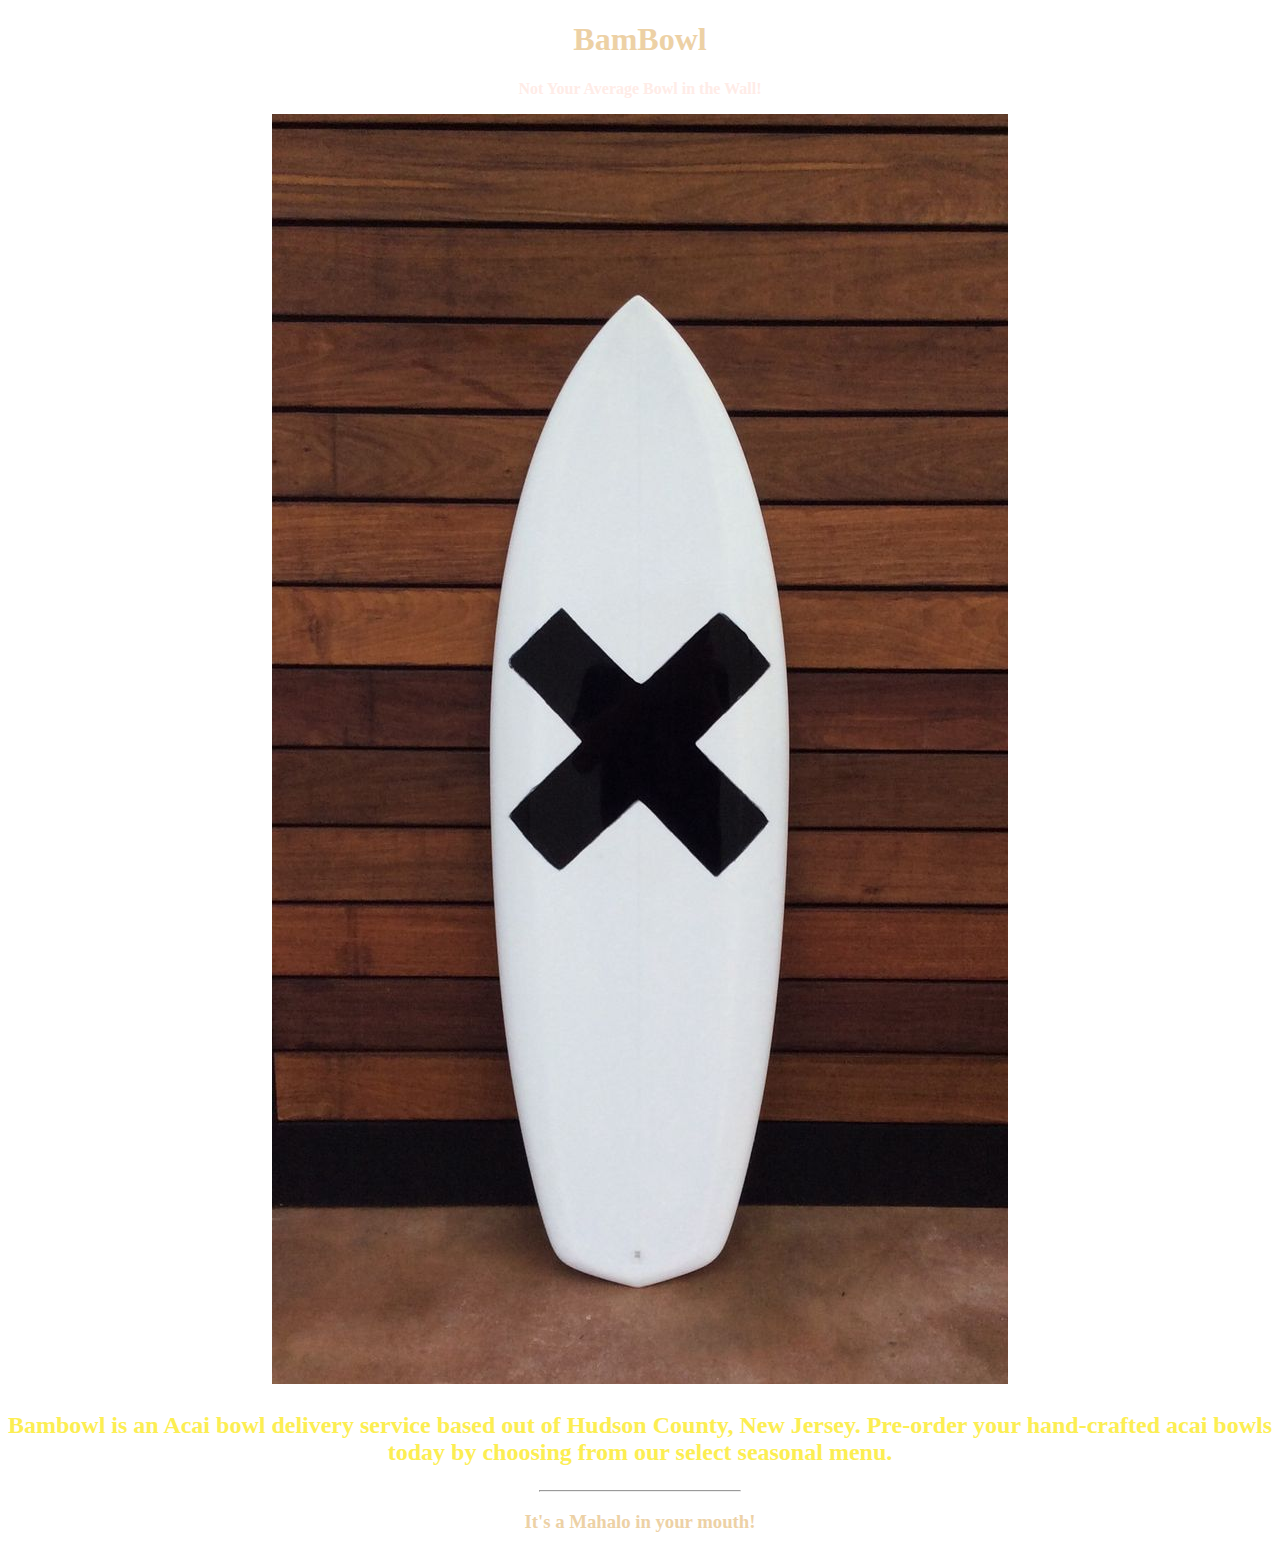
<file: unit_3/index.html>
<!DOCTYPE html>
<html>
	<head>
		<link rel="stylesheet" type="text/css" href="css/style.css">
		<title>BamBowl.</title>
	</head>
	<body>
		<h1>BamBowl</h1>
		
		<div>
		<p id="slogan">Not Your Average Bowl in the Wall!</p>
		</div>

		<div>
		<img src="images/surfguy.jpg">
		</div>

		<div>

		<h2><p id="summary">Bambowl is an Acai bowl delivery service based out of Hudson County, New Jersey.  Pre-order your hand-crafted acai bowls today by choosing from our select seasonal menu.</p></h2>  

		</div>

		<div>

		<hr>

		<h3><p>It's a Mahalo in your mouth!</p></h3>

		</div>


	</body>
</html>
</file>
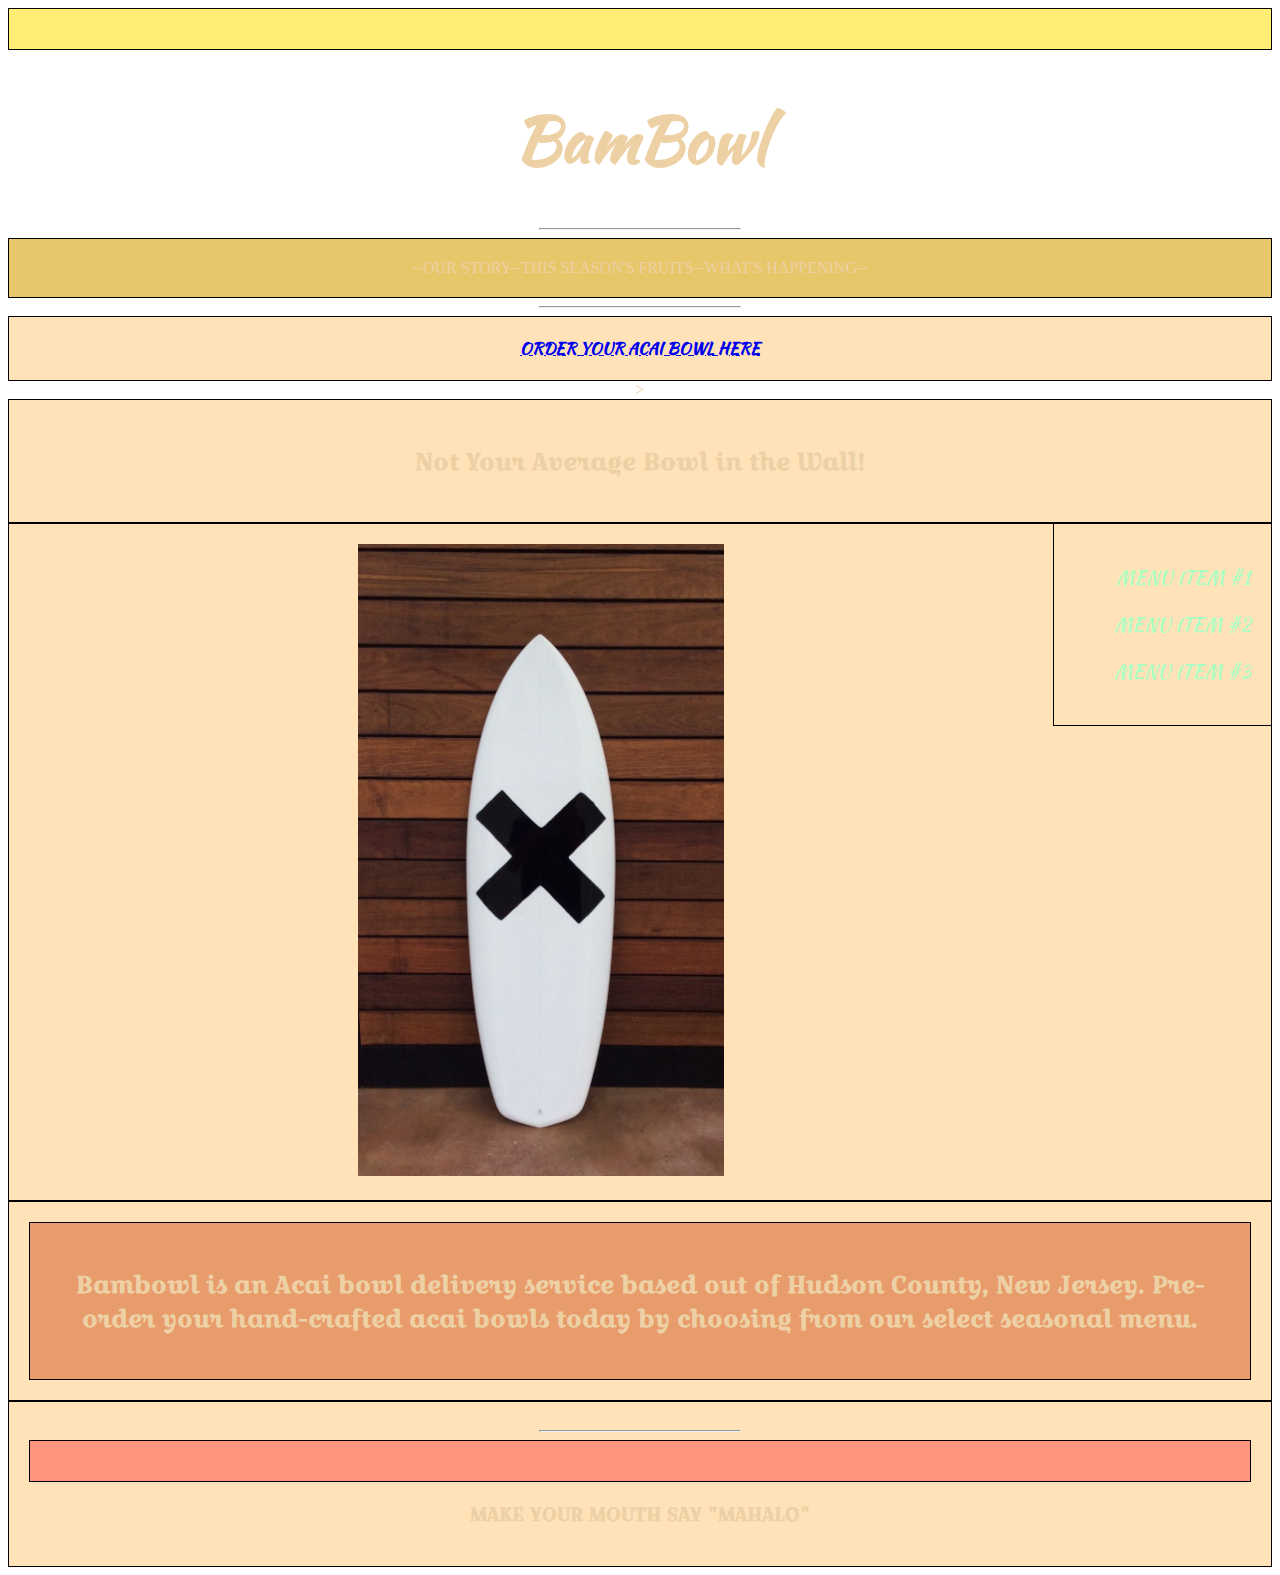
<file: unit_5/index.html>
<!DOCTYPE html>
<html>
	<head>

	<style>
@import url('https://fonts.googleapis.com/css?family=Kaushan+Script');
</style>

<style>
@import url('https://fonts.googleapis.com/css?family=Croissant+One');
</style>
		
		<link rel="stylesheet" type="text/css" href="css/style1.css">
		<title>BamBowl.</title>

	</head>

	<body>

		<header></header><h1>BamBowl</h1></header>

		<hr>

		<nav>--OUR STORY--THIS SEASON'S FRUITS--WHAT'S HAPPENING--</nav>

		<hr>

		<div>
		<section><a href="www.curtismayfield.com">ORDER YOUR ACAI BOWL HERE</a></section>
		</div>
		>
		<div>
		<p id="slogan">Not Your Average Bowl in the Wall!</p>
		</div>

		<aside style="font-family: 'Kaushan Script', cursive; font-size: larger; float: right; color: #ACFFC3">
			<ul>MENU ITEM #1</ul>
			<ul>MENU ITEM #2</ul>
			<ul>MENU ITEM #3</ul>
		</aside>

		<div>
		<img src="images/surfguy.jpg" width="30%" height="30%">
		</div>

		<div>

		<article><h2><p id="summary">Bambowl is an Acai bowl delivery service based out of Hudson County, New Jersey.  Pre-order your hand-crafted acai bowls today by choosing from our select seasonal menu.</p></h2> </article>

		</div>

		<div>

		<hr>

		<footer></footer><h3><p>MAKE YOUR MOUTH SAY "MAHALO"</p></h3></footer>

		</div>


	</body>
</html>
</file>
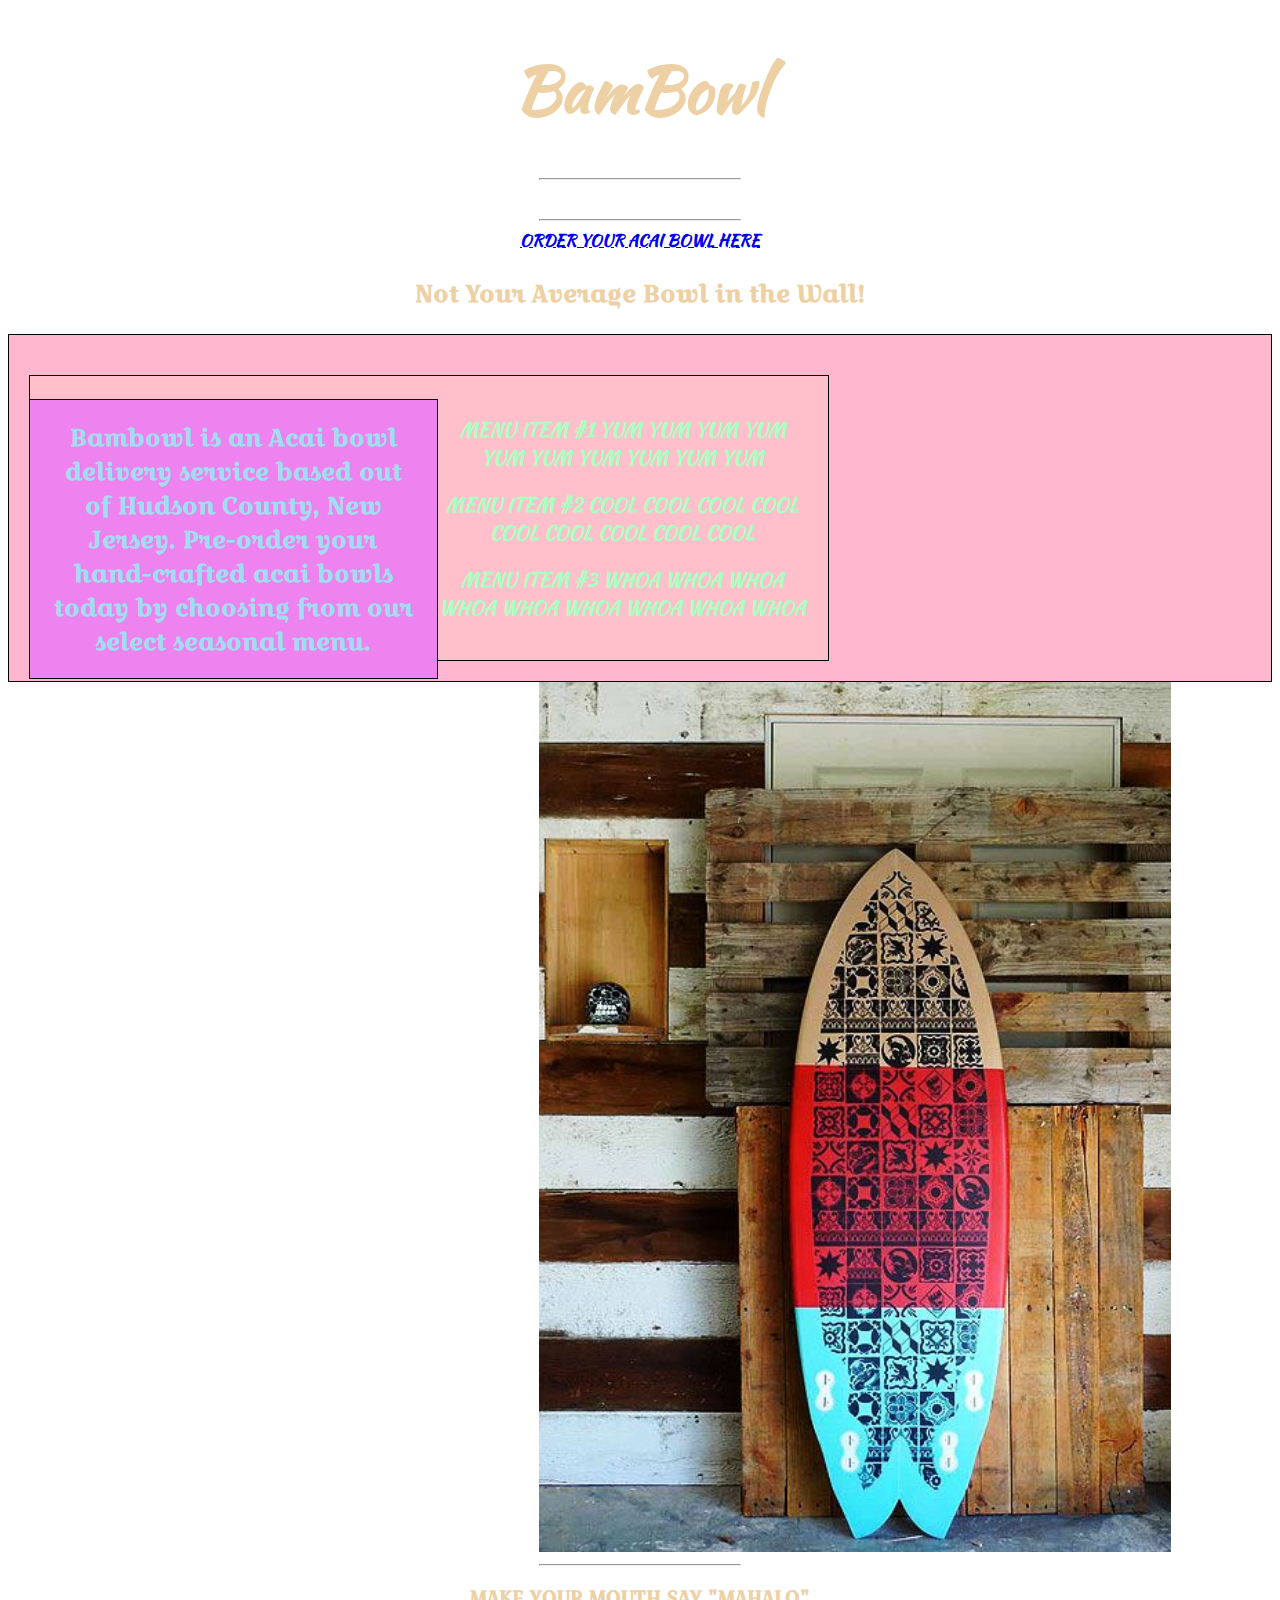
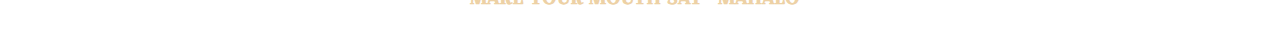
<file: unit_6/index.html>
<!DOCTYPE html>
<html>
	<head>

	<style>
@import url('https://fonts.googleapis.com/css?family=Kaushan+Script');
</style>

<style>
@import url('https://fonts.googleapis.com/css?family=Croissant+One');
</style>
		
		<link rel="stylesheet" type="text/css" href="css/style.css">
		<title>BamBowl.</title>

	</head>

	<body>

		<header></header><h1>BamBowl</h1></header>

		<hr>

		<nav>--OUR STORY--THIS SEASON'S FRUITS--WHAT'S HAPPENING--</nav>

		<hr>

		<div>
		<section><a href="www.curtismayfield.com">ORDER YOUR ACAI BOWL HERE</a></section>
		</div>
		
		<div>
		<p id="slogan">Not Your Average Bowl in the Wall!</p>
		</div>

		<section id="two_column" class=clearfix">

		<div>

		<article><h2><p id="left">Bambowl is an Acai bowl delivery service based out of Hudson County, New Jersey.  Pre-order your hand-crafted acai bowls today by choosing from our select seasonal menu.</p></h2> </article>

		</div>

		
		<aside id= "right" style="font-family: 'Kaushan Script', cursive; font-size: larger; float: none; color: #ACFFC3">
			<ul>MENU ITEM #1 YUM YUM YUM YUM YUM YUM YUM YUM YUM YUM</ul>
			<ul>MENU ITEM #2 COOL COOL COOL COOL COOL COOL COOL COOL COOL</ul>
			<ul>MENU ITEM #3 WHOA WHOA WHOA WHOA WHOA WHOA WHOA WHOA WHOA</ul>
		</aside>
		
		</section>

	

		

		<div>
		<img src="images/surfsdown.jpg" width="50%" height="20%">
		</div>


		<div>

		<hr>

		<footer></footer><h3><p>MAKE YOUR MOUTH SAY "MAHALO"</p></h3></footer>

		</div>


	</body>
</html>
</file>
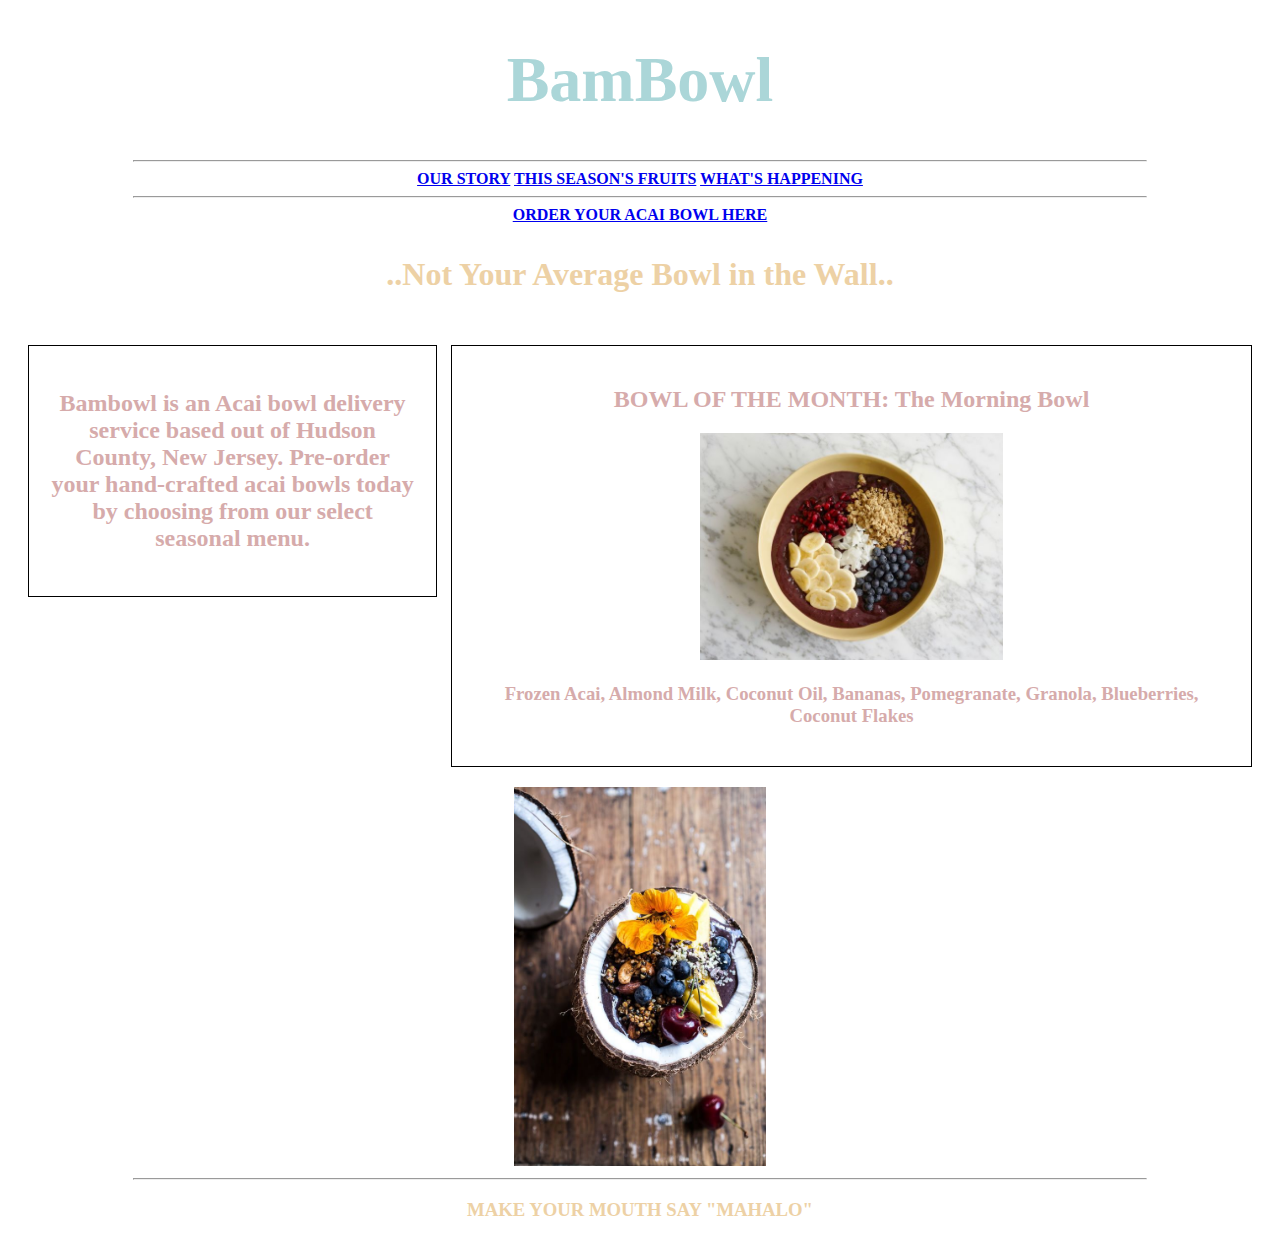
<file: unit_8/index.html>
<!DOCTYPE html>
<html>
	<head>

	<meta name="viewport" content="width=device-width, initial-scale=1">


		<link rel="stylesheet" type="text/css" href="css/style.css">
		<title>BamBowl.</title>

	</head>

	<body>

		<header><h1>BamBowl</h1></header>

		<hr>

		<nav>

			<a href="index2.html">OUR STORY</a>
			<a href="index3.html">THIS SEASON'S FRUITS</a>
			<a a href="http://www.tumblr.com" target="_blank">WHAT'S HAPPENING</a>

		</nav>

		<hr>

		<div>
		<section><a href="http://www.flying-lotus.com" target="_blank">ORDER YOUR ACAI BOWL HERE</a></section>
		</div>
		
		<div>
		<p id="slogan">..Not Your Average Bowl in the Wall..</p>
		</div>

		<section id="two_column" class="clearfix">

		

			<article id="left">

				<h2>

					<p >Bambowl is an Acai bowl delivery service based out of Hudson County, New Jersey.  Pre-order your hand-crafted acai bowls today by choosing from our select seasonal menu.</p>

				</h2>

			</article>

		

		
			<aside id= "right">
				<h2>BOWL OF THE MONTH: The Morning Bowl</h2>
				<img src="images/breakfastbowl.jpeg" width="40%" height="10%">
				<h3>Frozen Acai, Almond Milk, Coconut Oil, Bananas, Pomegranate, Granola, Blueberries, Coconut Flakes</h3>
			</aside>
		
		</section>

	

		

		<div>
			<img src="images/coconutz.jpg" width="20%" height="5%">
		</div>


		<div>

		<hr>

			<footer><h3><p>MAKE YOUR MOUTH SAY "MAHALO"</p></h3></footer>

		</div>



	</body>
</html>
</file>
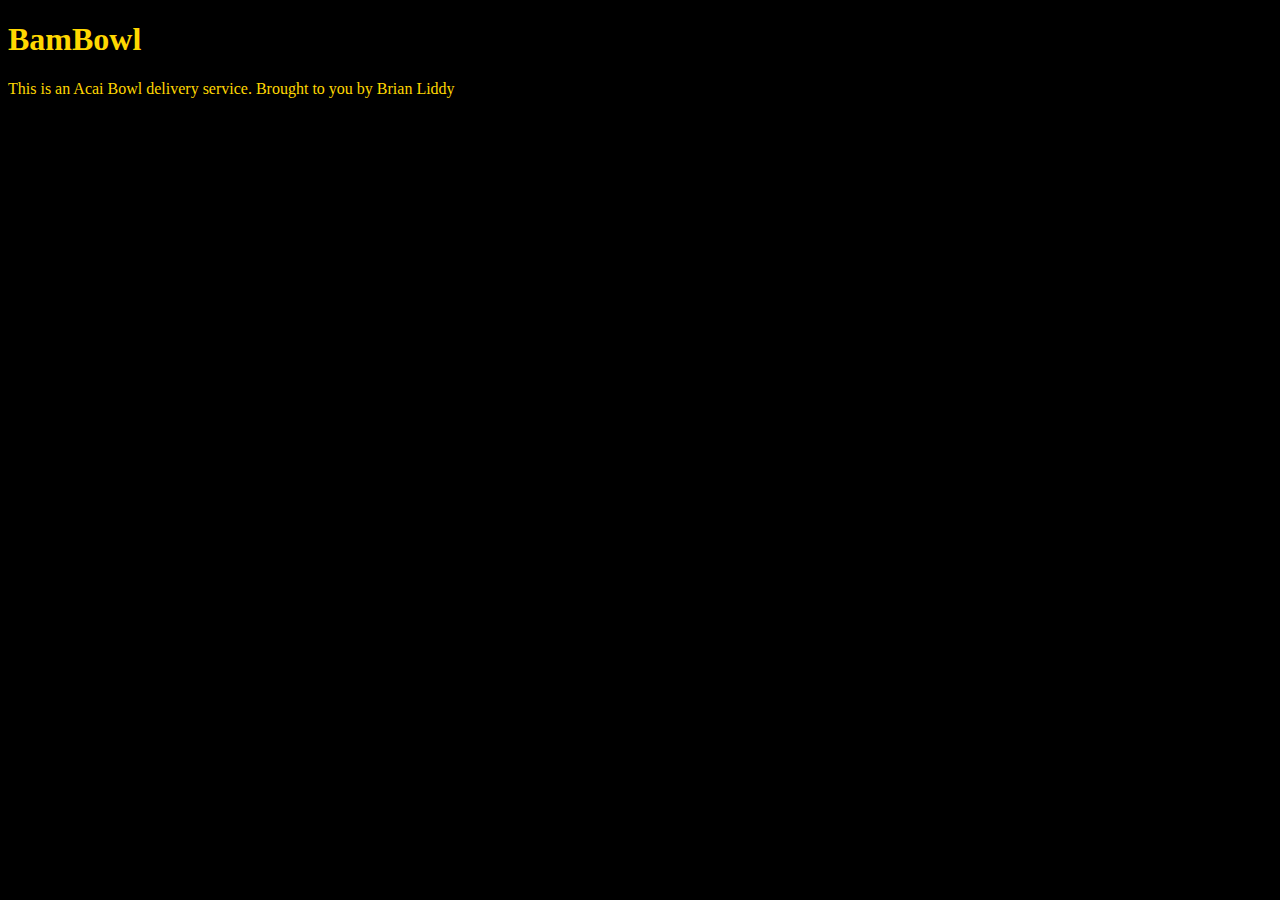
<file: unit 1/index..html>
<!DOCTYPE html>
<html>
	<head>
		<link rel="stylesheet" type="text/css" href="css/style.css">
		<title>BamBowl.</title>
	</head>
	<body>
		<h1>BamBowl</h1>
		<p>This is an Acai Bowl delivery service.  Brought to you by Brian Liddy</p>

	</body>
</html>
</file>
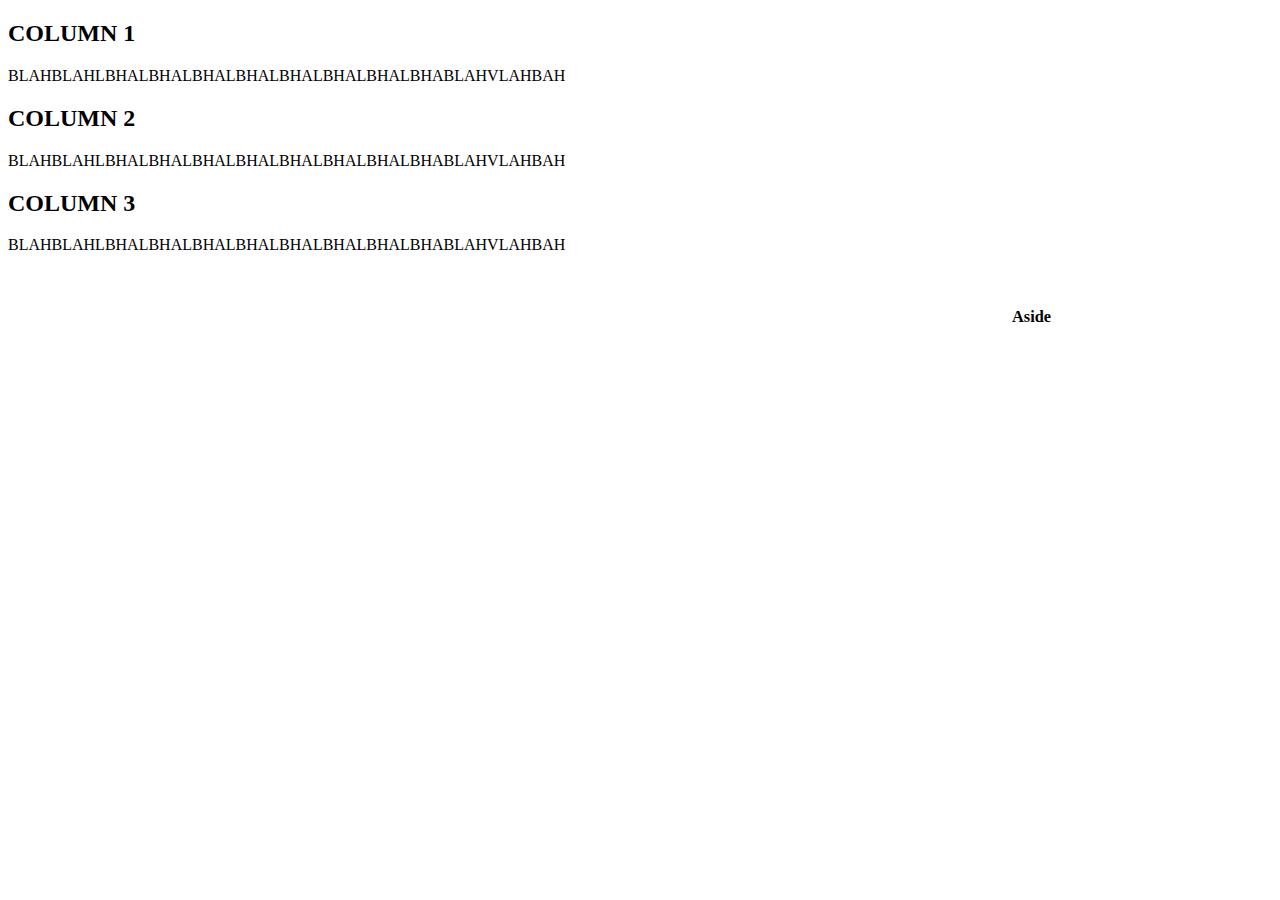
<file: unit_6/unit6blah.html>
<!DOCTYPE html>
<html>

	<head>

		<link rel="stylesheet" type="text/css" href="css/unit6blah.css">


<div class=”column”  id=”column1”>
<h2>COLUMN 1</h2>
<p>BLAHBLAHLBHALBHALBHALBHALBHALBHALBHALBHABLAHVLAHBAH</p>
</div>

<div class=”column”  id=”column2”>
<h2>COLUMN 2</h2>

<p>BLAHBLAHLBHALBHALBHALBHALBHALBHALBHALBHABLAHVLAHBAH</p>
</div>

<div class=”column”  id=”column3”>
<h2>COLUMN 3</h2>
<p>BLAHBLAHLBHALBHALBHALBHALBHALBHALBHALBHABLAHVLAHBAH</p>
</div>


<div id="wrapper">
	<div id=”content”>


<aside>


<h3>Aside</h3>





</aside>

</div>
</file>
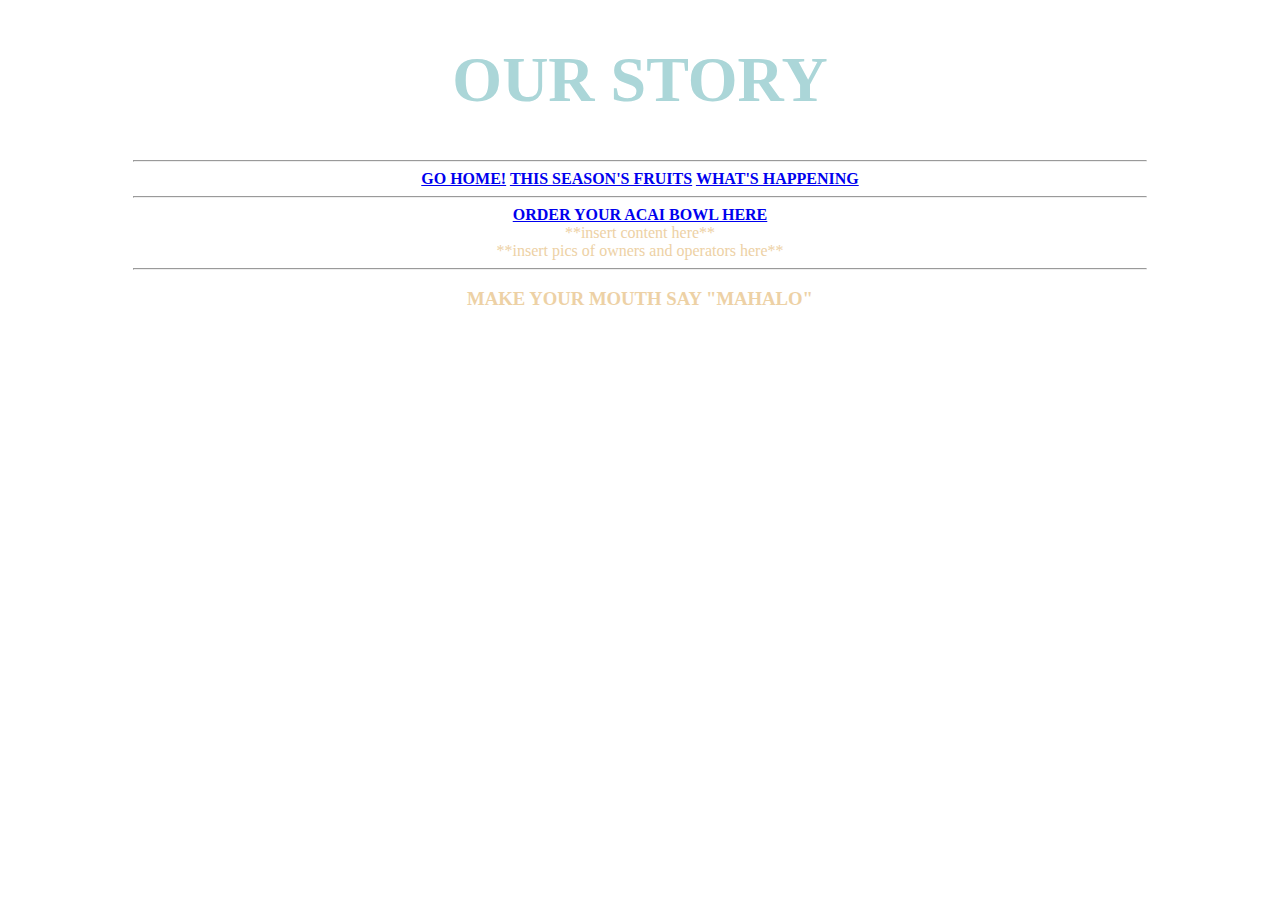
<file: unit_8/index2.html>
<!DOCTYPE html>
<html>
	<head>

	<meta name="viewport" content="width=device-width, initial-scale=1">


		<link rel="stylesheet" type="text/css" href="css/style.css">
		<title>BamBowl.</title>

	</head>


	<body>
		<header>
			<h1>OUR STORY</h1>
		</header>

		<hr>

		<nav>

			<a href="index.html">GO HOME!</a>
			<a href="index3.html">THIS SEASON'S FRUITS</a>
			<a a href="http://www.tumblr.com" target="_blank">WHAT'S HAPPENING</a>

		</nav>

		<hr>

		<div>
		<section><a href="http://www.flying-lotus.com" target="_blank">ORDER YOUR ACAI BOWL HERE</a></section>
		</div>

		
		<div>
			**insert content here**

		</div>

		
		<div>
			**insert pics of owners and operators here**
		</div>

		<hr>

			<footer><h3><p>MAKE YOUR MOUTH SAY "MAHALO"</p></h3></footer>

		



	</body>
</html>
</file>
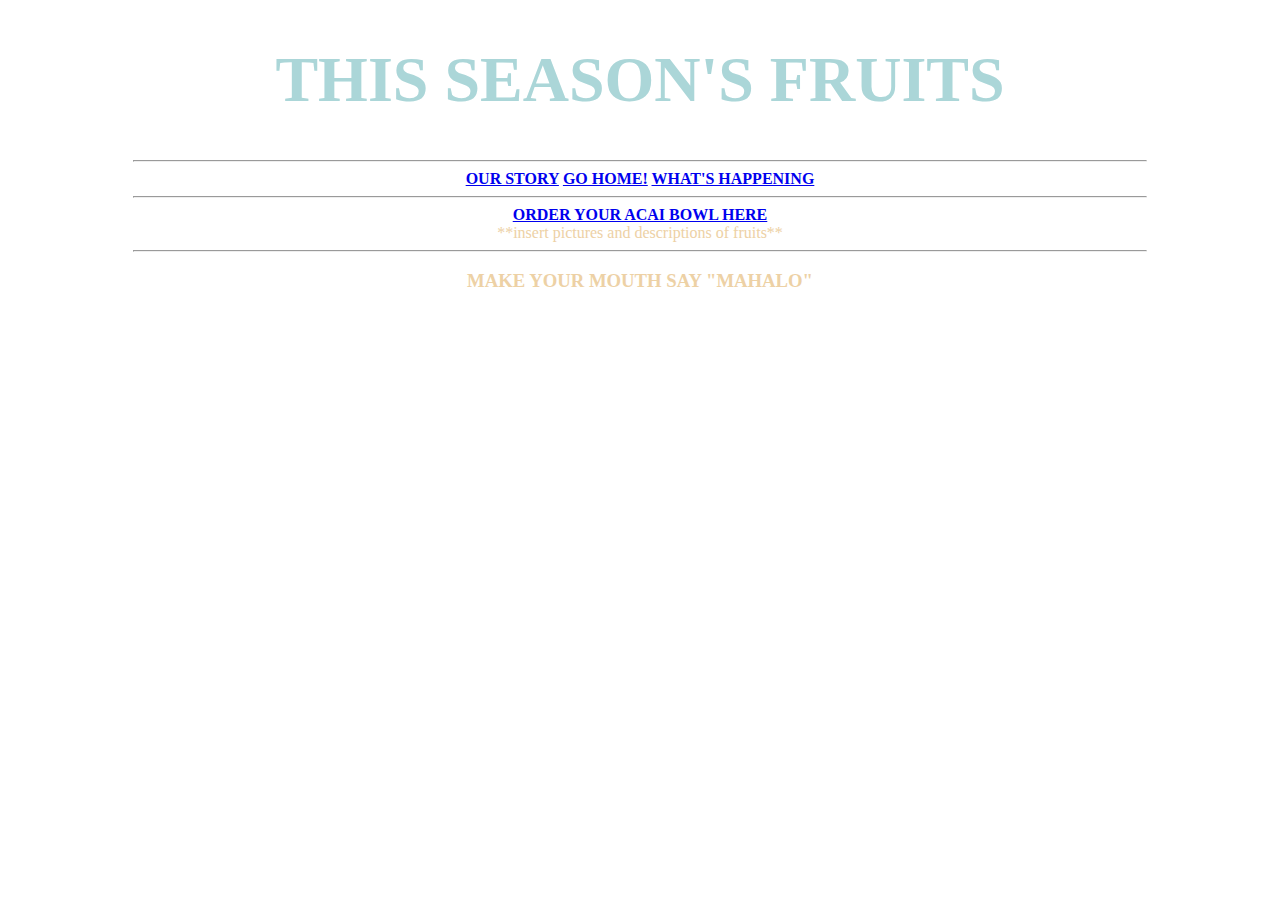
<file: unit_8/index3.html>
<!DOCTYPE html>
<html>
	<head>

	<meta name="viewport" content="width=device-width, initial-scale=1">


		<link rel="stylesheet" type="text/css" href="css/style.css">
		<title>BamBowl.</title>

	</head>


	<body>
		<header>
			<h1>THIS SEASON'S FRUITS</h1>
		</header>

		<hr>

		<nav>

			<a href="index2.html">OUR STORY</a>
			<a href="index.html">GO HOME!</a>
		 <a a href="http://www.tumblr.com" target="_blank">WHAT'S HAPPENING</a>

		</nav>

		<hr>

		<div>
		<section><a href="http://www.flying-lotus.com" target="_blank">ORDER YOUR ACAI BOWL HERE</a></section>
		</div>

		
		<div>
			**insert pictures and descriptions of fruits**

		</div>

		

		<hr>

			<footer><h3><p>MAKE YOUR MOUTH SAY "MAHALO"</p></h3></footer>

		



	</body>
</html>
</file>
<file: unit_3/css/style.css>
body	{
	text-align: center;
	background: url("http://www.desktopimages.org/pictures/2014/0424/1/fruits-berries-acai-berries-wallpaper-471169.jpg");
	background-size: cover;
	color: #EDD1A5

	}

h1	{
	font-family: Perpetua, Baskerville, "Big Caslon", "Palatino Linotype", Palatino, "URW Palladio L", "Nimbus Roman No9 L", serif;
	font-weight: bold;
}

p  	{
	font-family: "Book Antiqua", Palatino, "Palatino Linotype", "Palatino LT STD", Georgia, serif;
	font-weight: bold;
}

#summary	{
	color: #FCEE52;
	font-weight: bold;
}

#slogan		{
	color: #FFECE7;

}	

hr	{
	width: 200px
}
</file>
<file: unit_5/css/style1.css>
body	{
	text-align: center;
	background: url("http://il6.picdn.net/shutterstock/videos/9156614/thumb/1.jpg");
	background-size: cover;
	color: #EDD1A5

	}

h1	{
	font-family: 'Kaushan Script', cursive;
	font-weight: bold;
	font-size: 400%
}

header {
	background-color: #FFED74;
    border: 1px black solid;
    padding: 20px;
}

p  	{
	font-family: 'Croissant One', cursive;
	font-weight: bold;\
	font-size: 350%
}

article {
	background-color: #E89C6C;
    border: 1px black solid;
    padding: 20px;
}

#summary	{
	
}

#slogan		{

	color: #ACFFC3
	font-weight: bolder;
	font-size: 150%

}	

hr	{
	width: 200px
}

nav	{
	background-color: #E8C66A;
    border: 1px black solid;
    padding: 20px;
}

section	{
	font-family: 'Kaushan Script', cursive;
	font-weight: bold;
	color: #A2DCF0;


}

aside {
	background-color: FFC675;
    border: 1px black solid;
    padding: 20px;
}


footer {
	background-color: #FF957E;
    border: 1px black solid;
    padding: 20px;
}


div {
	background-color: #FFE2B8;
    border: 1px black solid;
    padding: 20px;
}
</file>
<file: unit_6/css/style.css>
body	{
	text-align: center;
	background: url("http://bgfons.com/upload/coffe_chocolate_texture1513.jpg");
	background-size: cover;
	color: #EDD1A5

	}

h1	{
	font-family: 'Kaushan Script', cursive;
	font-weight: bold;
	font-size: 400%
}

p  	{
	font-family: 'Croissant One', cursive;
	font-weight: bold;\
	font-size: 350%
}

#summary	{
	
}

#slogan		{

	color: #ACFFC3
	font-weight: bolder;
	font-size: 150%

}	

hr	{
	width: 200px
}

nav	{
	font-family: 'Croissant One', cursive;
	font-weight: bold;
	color: white;
}

section	{
	font-family: 'Kaushan Script', cursive;
	font-weight: bold;
	color: #A2DCF0;


}

#two_column	{
	background-color: #FFB7CF;
	border: 1px black solid;
	padding: 20px;
}

#left	{
	background-color: violet;
	border: 1px black solid;
	padding: 20px;
	float: left;
	width: 30%;
}

#right	{
		background-color: pink;
		border: 1px black solid;
		padding: 20px;
		float: right;
		width: 62%;
}


.clearfix:after {
	visibility: hidden;
	display: block;
	font-size: 0;
	content: " ";
	clear: both;
	height: 0;
}
</file>
<file: unit_8/css/style.css>
header	{
	font-size: 2em;
	color: #abd6d8;
}



body	{
	text-align: center;
	background: url("http://static1.squarespace.com/static/50465e41c4aa99448138f889/504faedee4b0b183e6161155/576463174402432fcc11f5c7/1468167667930/?format=1000w") no-repeat; background-size: cover; 
	color: #EDD1A5
	}

h1	{
	font-family: 'Kaushan Script', cursive;
	font-weight: bold;
	font-size: 2em;
}

p  	{
	font-family: 'Croissant One', cursive;
	font-weight: bold;\
	font-size: 2em;
}

#summary	{
	
}

#slogan		{

	color: #ACFFC3
	font-weight: bolder;
	font-size: 2em;

}	

hr	{
	width: 80%;
}

nav	{
	font-family: 'Croissant One', cursive;
	font-weight: bold;
	color: white;
}

section	{
	font-family: 'Kaushan Script', cursive;
	font-weight: bold;
	color: #d6abab;


}

#two_column	{
	border: 50% black solid;
	padding: 20px;
}

#left	{
	border: 1px black solid;
	padding: 20px;
	float: left;
	width: 30%;
}

#right	{
		border: 1px black solid;
		padding: 20px;
		float: right;
		width: 62%;
}


.clearfix:after {
	visibility: hidden;
	display: block;
	font-size: 0;
	content: " ";
	clear: both;
	height: 0;
}




  @media screen and (max-width: 1124px){
 	h1	{
	font-size: 40px;
}

	h2	{
		font-size: 30px;
	}

	h3	{
		font-size: 20px;
	}

	#two_column	{
    margin: 0 auto;
}

#left	{
	border: 1px black solid;
	padding: 20px;
	float: none;
	width: 100%;

}

#right	{
		border: 1px black solid;
		padding: 20px;
		float: none;
		width: 100%;
		
 }

 p{
 	font-size: 20px;
 }

}


@media screen and (max-width: 626px)	{

 	h1	{
	font-size: 40px;
}

	h2	{
		font-size: 25px;
	}

	h3	{
		font-size: 20px;
	}

	#two_column	{
    margin: 0 auto;
}

#left	{
	border: 1px black solid;
	padding: 20px;
	float: none;
	width: 100%;

}

#right	{
		border: 1px black solid;
		padding: 20px;
		float: none;
		width: 100%;
		
 }

 p{
 	font-size: 15px;
 }

}


@media screen and (max-width: 530px)	{

 	nav	{
 		font-size: 14px;
 		padding: 20px;

 	}
 	#nav ul {
padding: 5px;
border-left: 1px;
text-align: center;
 width: 150px;}


 @media screen and (max-width: 505px)	{

 	nav	{
 		font-size: 13px;
 		padding: 20px;
}

 
 @media screen and (max-width: 473px)	{

 	nav	{
 		font-size: 12px;
 		padding: 20px;
}


 @media screen and (max-width: 440px)	{

 	nav	{
 		font-size: 11px;
 		padding: 20px;
}

#right	{
	display: none;
}

}



a {
	color: brown
}
</file>
<file: unit 1/css/style.css>
body {
	background-color: black;
}

h1, p {
	color: gold;
}
</file>
<file: unit_6/css/unit6blah.css>
#content  {
	Float: left;
	Width: 560px;
	Padding: 20px 0;
	Margin: 0 0 0 30px;
}


aside {
	Float: right;
	Font-size: 14px;
	Width: 240px;
	Padding: 20px 0;
	Margin: 0 20px 0 0;
}


.clearfix:after	{
	Visibility: hidden;
	Display: block;
	Font-size: 0;
	Content: “ “;
	Clear: both;
	Height: 0;
}

.column {
	Float: left;
	Width: 260px;
	Height: 300px;
	Padding: 20px;
	Margin: 0;
}


#column1	{
	Background-color: #AC54FF;
}


#column2	{
	Background-color: #5485FF;
}


#column3	{
	Background-color: #47FFF2;
}
</file>
